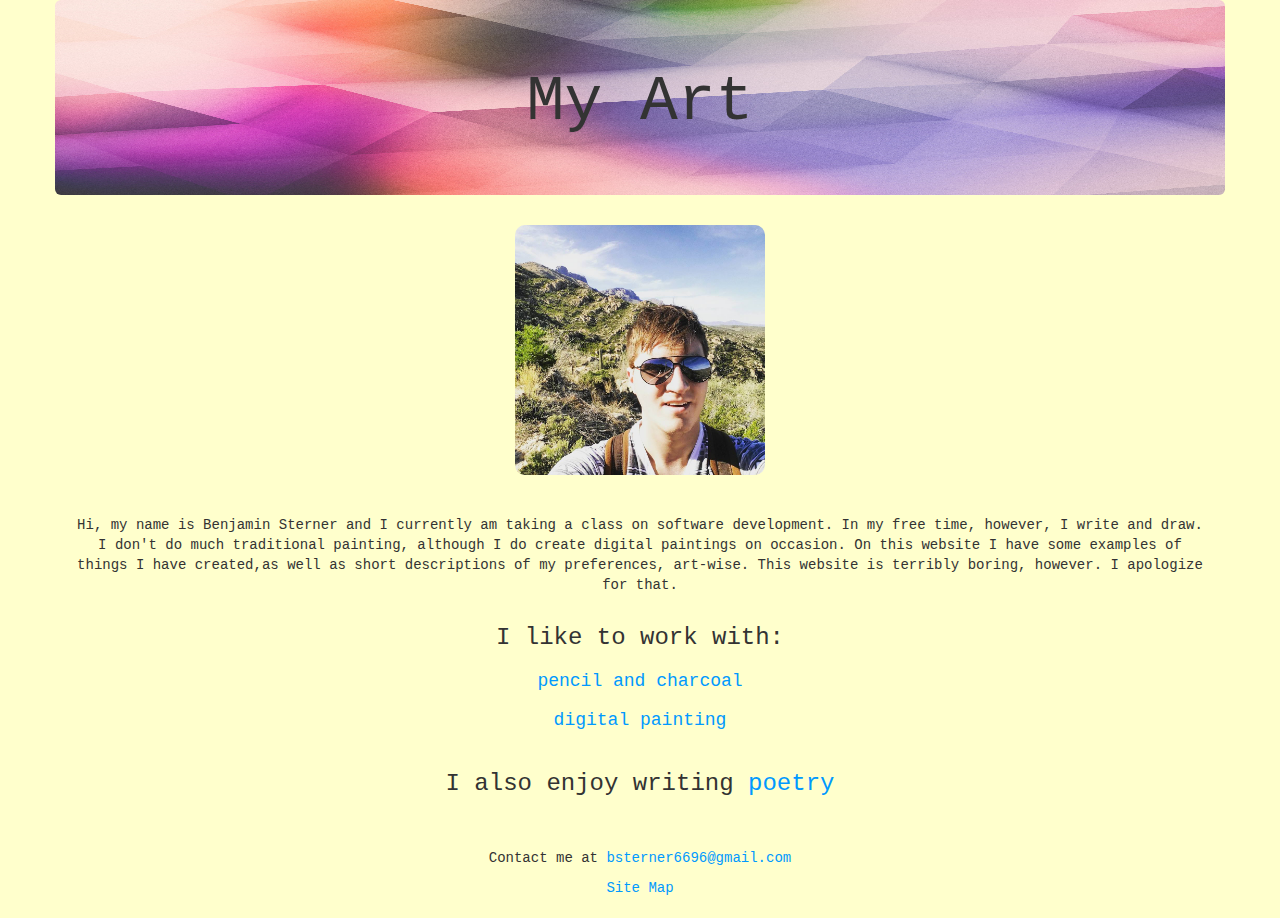
<file: index.html>
<!DOCTYPE html>
<html>
	<head>
		<meta charset="UTF-8">
		<title>My Art</title>
		<meta name="description" content ="An introductory page about my artistic interests">
		<meta name = "keywords" content="ben, hobby">
		<meta name="author" content="Ben">
		<meta http-equiv="X-UA-Compatible" content="IE=edge">
		<link href="https://maxcdn.bootstrapcdn.com/bootstrap/3.3.6/css/bootstrap.min.css" rel="stylesheet">
		<link rel="stylesheet" type="text/css" href="stylesheet.css">
	</head>
	<body>
		<div class="container">		
			<div class="row">
					<div class="jumbotron text-center bgPretty">				
						<h1>My Art</h1>
					</div>
			</div>
			<div class="row">
				<div class="col-sm-12 text-center">
					<img class="picMe" src="me.jpg" alt="a photo of me in Arizona" title="a photo of me in Arizona">
				</div>
			</div>
			<br>
			<br>
			<div class="row">
				<div class="col-sm-12 text-center">
					<p>Hi, my name is Benjamin Sterner and I currently am taking a class on software development.  In my free time, however, I write and draw. I don't do much traditional painting, although I do create digital paintings on occasion.  On this website I have some examples of things I have created,as well as  short descriptions of my preferences, art-wise.  This website is terribly boring, however.  I apologize for that.</p>
				</div>
			</div>
			<div class="row">
				<div class="col-sm-12 text-center">
					<h3>I like to work with:
					<ul class="ulBlank list-unstyled">
						<li><a href="pencil.html">pencil and charcoal</a></li>
						<li><a href="digital.html">digital painting</a></li>
					</ul></h3>
				</div>
			</div>
			<div class="row">
				<div class="col-sm-12 text-center">
					<h3>I also enjoy writing <a href="poetry.html">poetry</a></h3>
				</div>
			</div>
			<br>
			<br>
			<div class="row">
				<div class="col-sm-12 text-center">
					<p>Contact me at <a href="mailto:bsterner6696@gmail.com" target="_blank">bsterner6696@gmail.com</a></p>
				</div>
			</div>
			<div class="row">
				<div class="col-sm-12 text-center">
					<a href="sitemap.html">Site Map</a>
				</div>
			</div>
			<br>
		</div>
	</body>
</html>
</file>
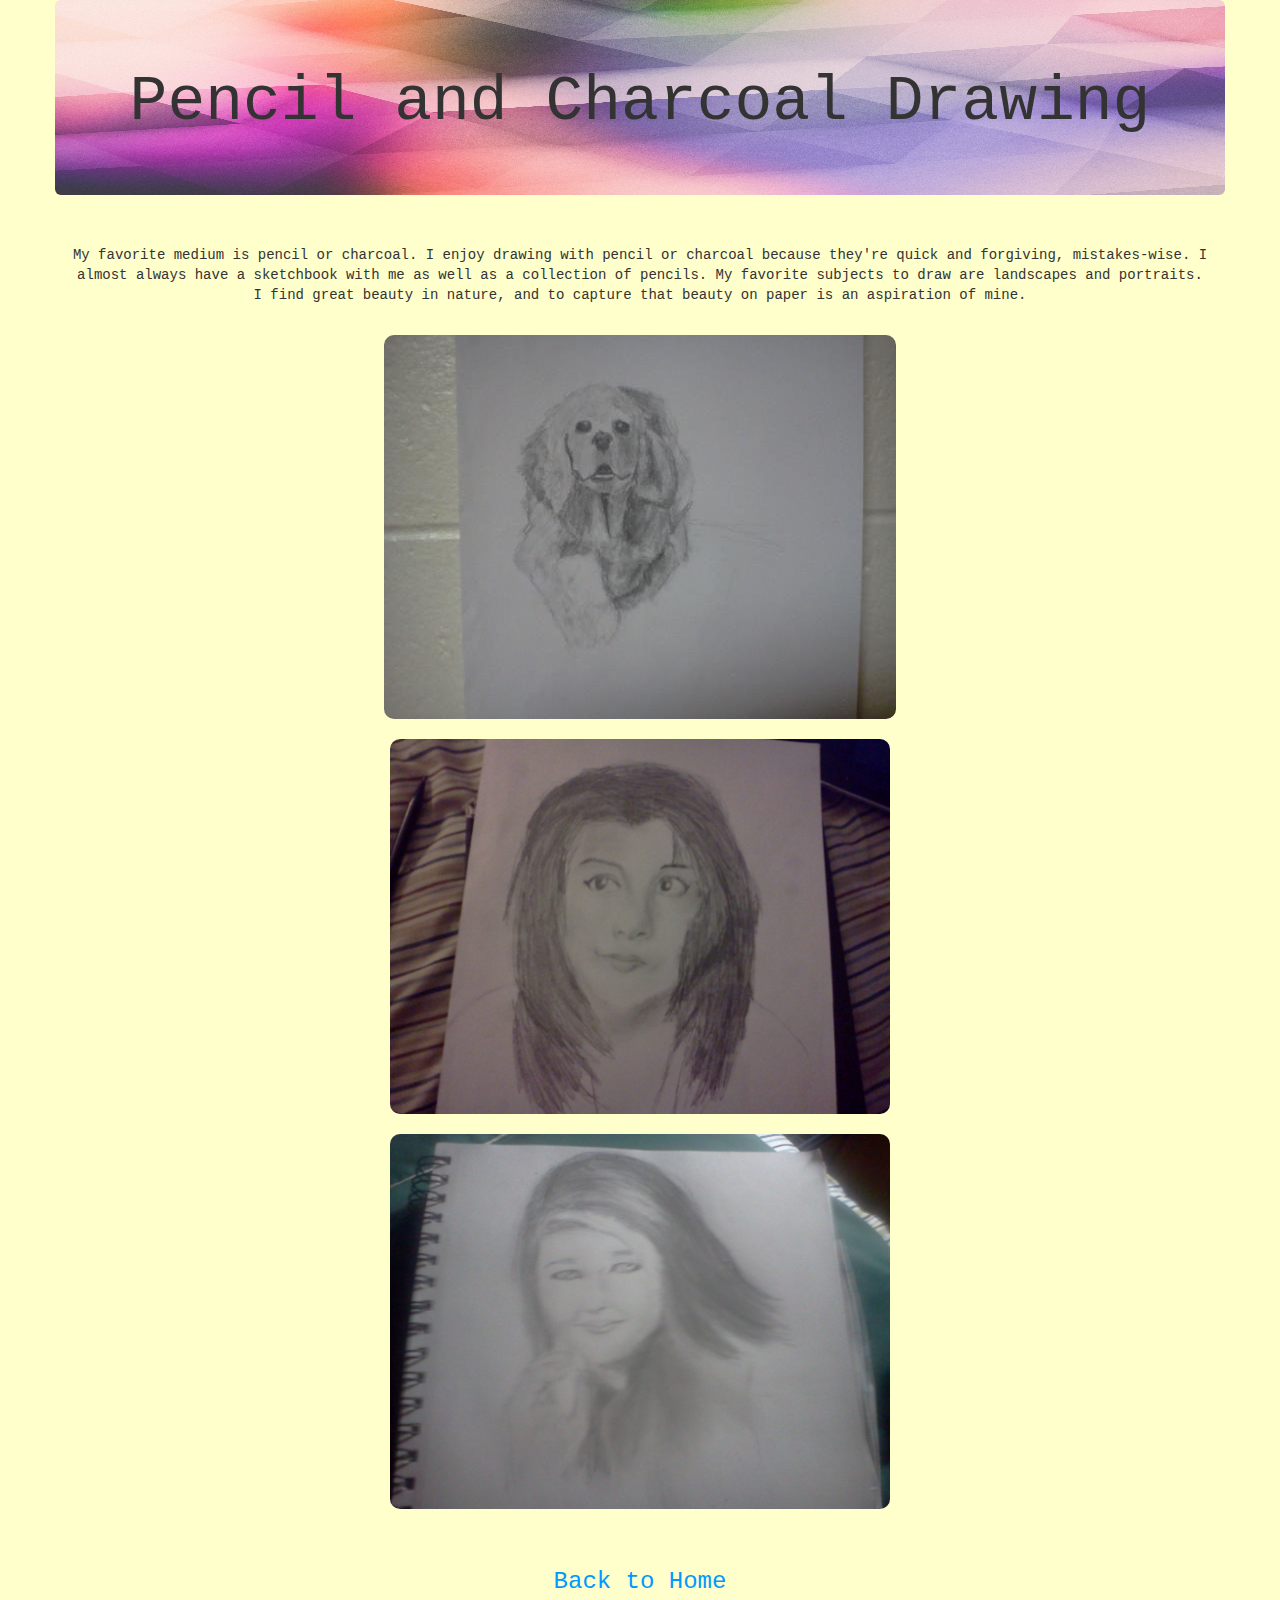
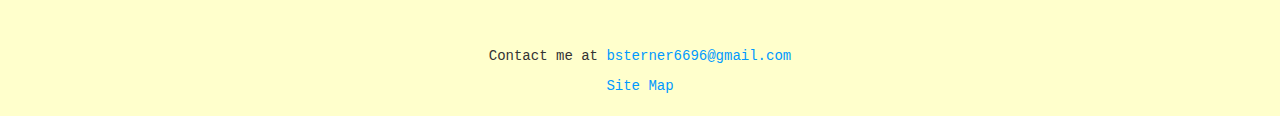
<file: pencil.html>
<!DOCTYPE html>
<html>
	<head>
		<meta charset="UTF-8">
		<title>Pencil and Charcoal</title>
		<meta name="description" content ="A description and some examples of my pencil and charcoal drawings">
		<meta name = "keywords" content="ben, hobby">
		<meta name="author" content="Ben">
		<meta http-equiv="X-UA-Compatible" content="IE=edge">
		<link href="https://maxcdn.bootstrapcdn.com/bootstrap/3.3.6/css/bootstrap.min.css" rel="stylesheet">
		<link rel="stylesheet" type="text/css" href="stylesheet.css">
	</head>
	<body>
	<div class="container">
		<div class="row">
			<div class="jumbotron text-center bgPretty">
					<h1>Pencil and Charcoal Drawing</h1>
			</div>
		</div>
		<br>
		<div class="row">
				<div class="col-sm-12 text-center">
					<p>My favorite medium is pencil or charcoal.  I enjoy drawing with pencil or charcoal because they're quick and forgiving, mistakes-wise.  I almost always have a sketchbook with me as well as a collection of pencils.  My favorite subjects to draw are landscapes and portraits.  I find great beauty in nature, and to capture that beauty on paper is an aspiration of mine.</p>
				</div>
			</div>
			<br>
			
			<div class="row">
				<div class="col-sm-12 text-center row-fluid">
					<div class="span3"><img class="img-responsive picDog" src="dog.jpg" alt="A drawing I did of my old dog." title="A drawing I did of my old dog."></div><br>		
					<div class="span3"><img class="img-responsive picStandard" src="portrait.jpg" alt="a portrait I drew for a friend" title="a portrait I drew for a friend"/></div><br>
					<div class="span3"><img class="img-responsive picStandard" src="portrait2.jpg" alt="Another portrait I drew for a friend." title="Another portrait I drew for a friend."></div>
				</div>
			</div>
			<br>
			<br>		
			<div class="row">
				<div class="col-sm-12 text-center">
					<h3><a href="index.html">Back to Home</a></h3>
				</div>
			</div>
			<br>
			<br>
			<div class="row">
				<div class="col-sm-12 text-center">
					<p>Contact me at <a href="mailto:bsterner6696@gmail.com" target="_blank">bsterner6696@gmail.com</a></p>
				</div>
			</div>
			<div class="row">
				<div class="col-sm-12 text-center">
					<a href="sitemap.html">Site Map</a>
				</div>
			</div>
			<br>
	</div>
	</body>
</html>
</file>
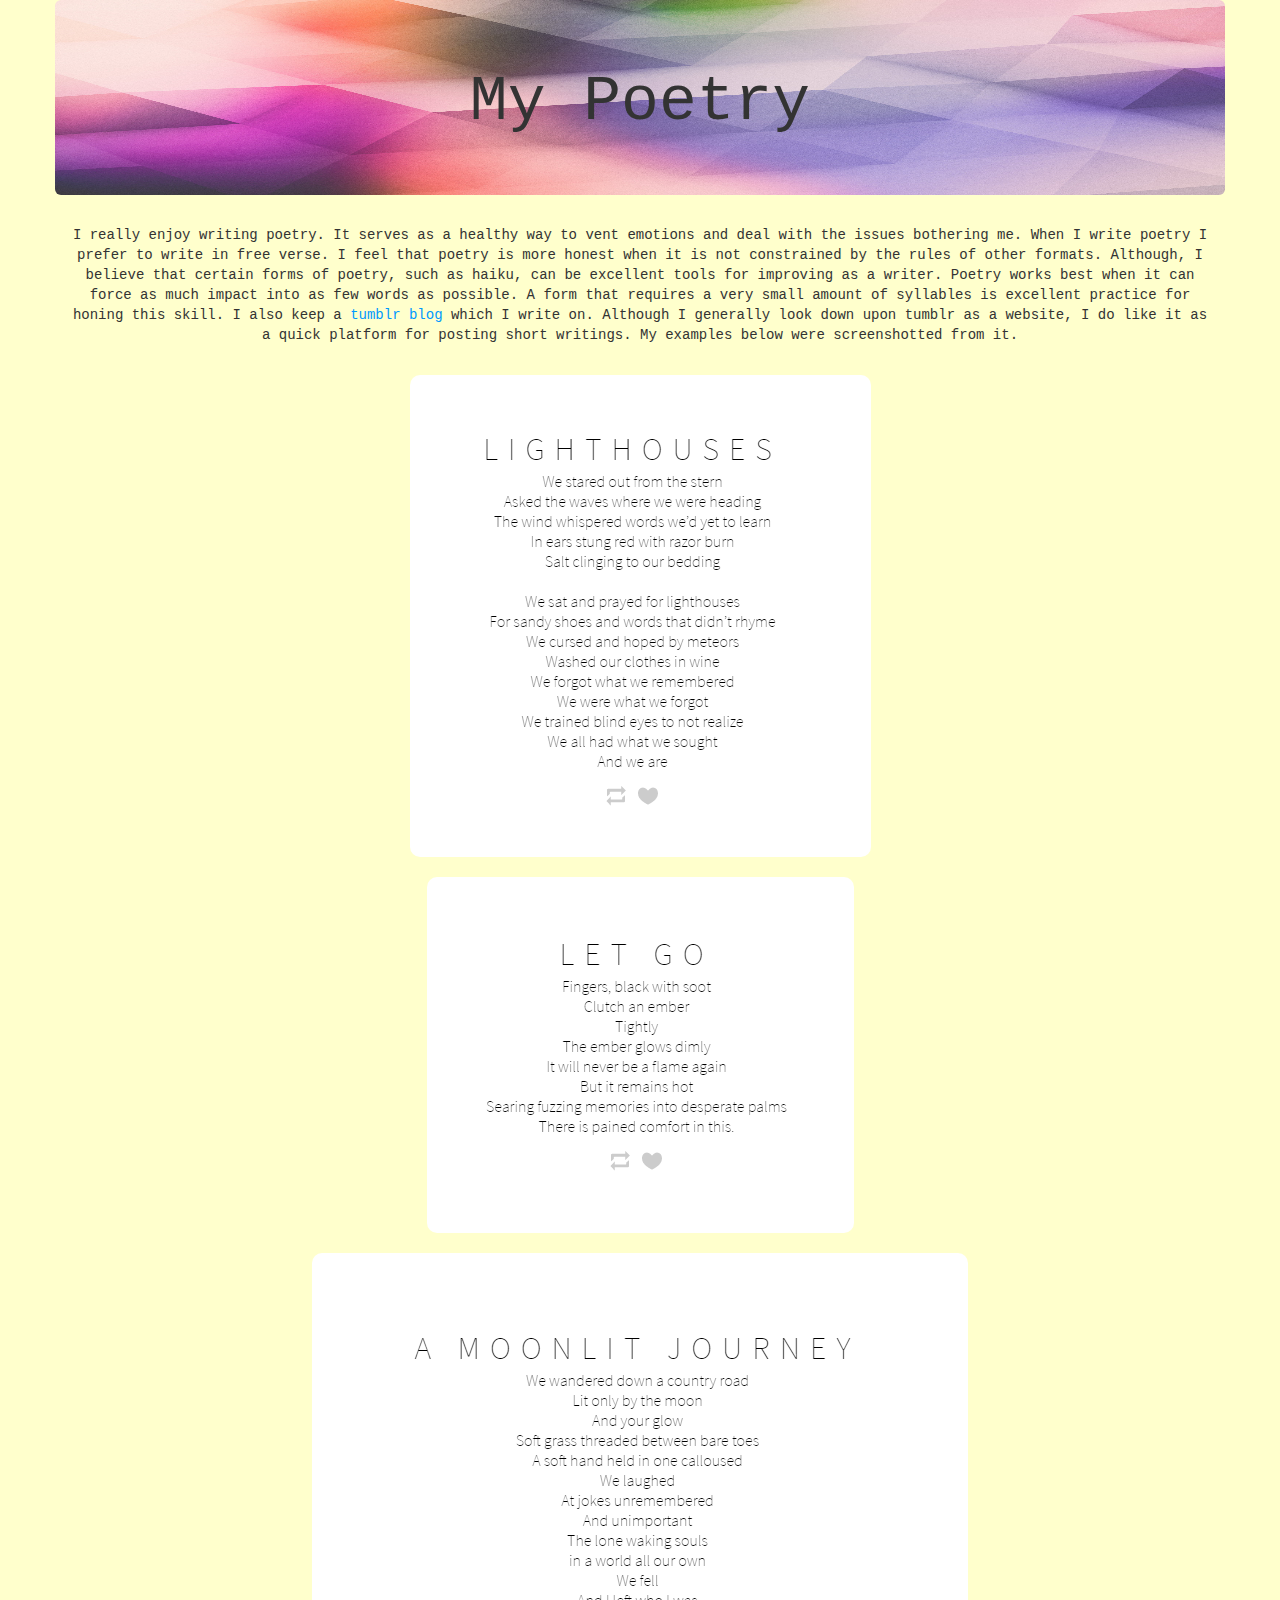
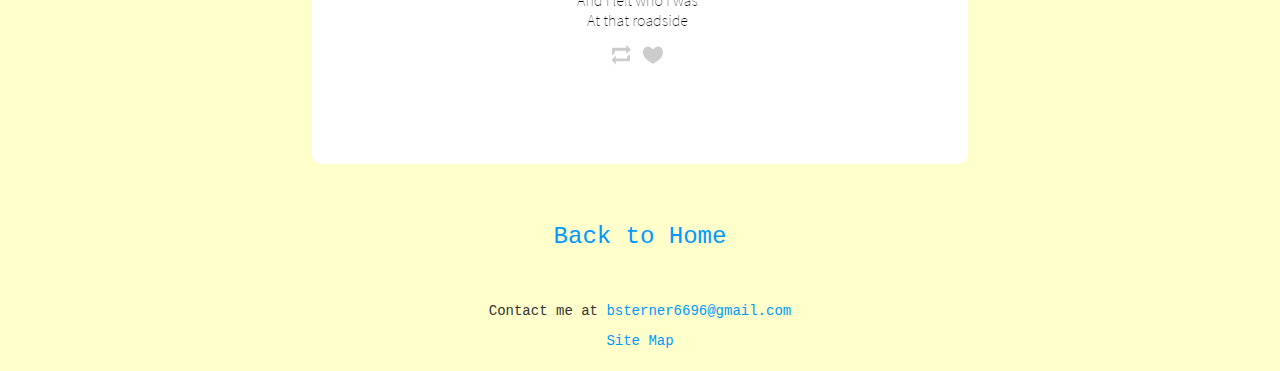
<file: poetry.html>
<!DOCTYPE html>
<html>
	<head>
		<meta charset="UTF-8">
		<title>Poetry</title>
		<meta name="description" content ="A description and some examples of my poetry">
		<meta name = "keywords" content="ben, hobby">
		<meta name="author" content="Ben">
		<meta http-equiv="X-UA-Compatible" content="IE=edge">
		<link href="https://maxcdn.bootstrapcdn.com/bootstrap/3.3.6/css/bootstrap.min.css" rel="stylesheet">
		<link rel="stylesheet" type="text/css" href="stylesheet.css">
	</head>
	<body>
		<div class="container">
			<div class="row">
				<div class="jumbotron text-center bgPretty">
					<h1>My Poetry</h1>
				</div>
			</div>
			<div class="row">
				<div class="col-sm-12 text-center">
					<p>I really enjoy writing poetry.  It serves as a healthy way to vent emotions and deal with the issues bothering me.  When I write poetry I prefer to write in free verse.  I feel that poetry is more honest when it is not constrained by the rules of other formats.  Although, I believe that certain forms of poetry, such as haiku, can be excellent tools for improving as a writer.  Poetry works best when it can force as much impact into as few words as possible.  A form that requires a very small amount of syllables is excellent practice for honing this skill.  I also keep a <a href="https://www.heraclesblanketfort.tumblr.com">tumblr blog</a> which I write on.  Although I generally look down upon tumblr as a website, I do like it as a quick platform for posting short writings.  My examples below were screenshotted from it.</p>
				</div>
			</div>
			<br>
			<div class="row">
				<div class="col-sm-12 text-center row-fluid">
					<div class="span3"><img class="img-responsive picDog" src="poem.png" alt="A poem I wrote" title="A Poem I wrote"/></div><br> <!-- I use .picDog as the class for these pictures, as it contains the attributes I require and was already created. -->
					<div class="span3"><img class="img-responsive picDog" src="poem2.png" alt="Another poem I wrote" title="Another Poem I wrote"/></div><br>
					<div class="span3"><img class="img-responsive picDog" src="poem3.png" alt="A third poem I wrote" title="A third Poem I wrote"/></div>
				</div>
			</div>
			<br>
			<br>
			<div class="row">
				<div class="col-sm-12 text-center">
					<h3><a href="index.html">Back to Home</a></h3>
				</div>
			</div>
			<br>
			<br>
			<div class="row">
				<div class="col-sm-12 text-center">
					<p>Contact me at <a href="mailto:bsterner6696@gmail.com" target="_blank">bsterner6696@gmail.com</a></p>
				</div>
			</div>
			<div class="row">
				<div class="col-sm-12 text-center">
					<a href="sitemap.html">Site Map</a>
				</div>
			</div>
			<br>
		</div>
	</body>
</html>
</file>
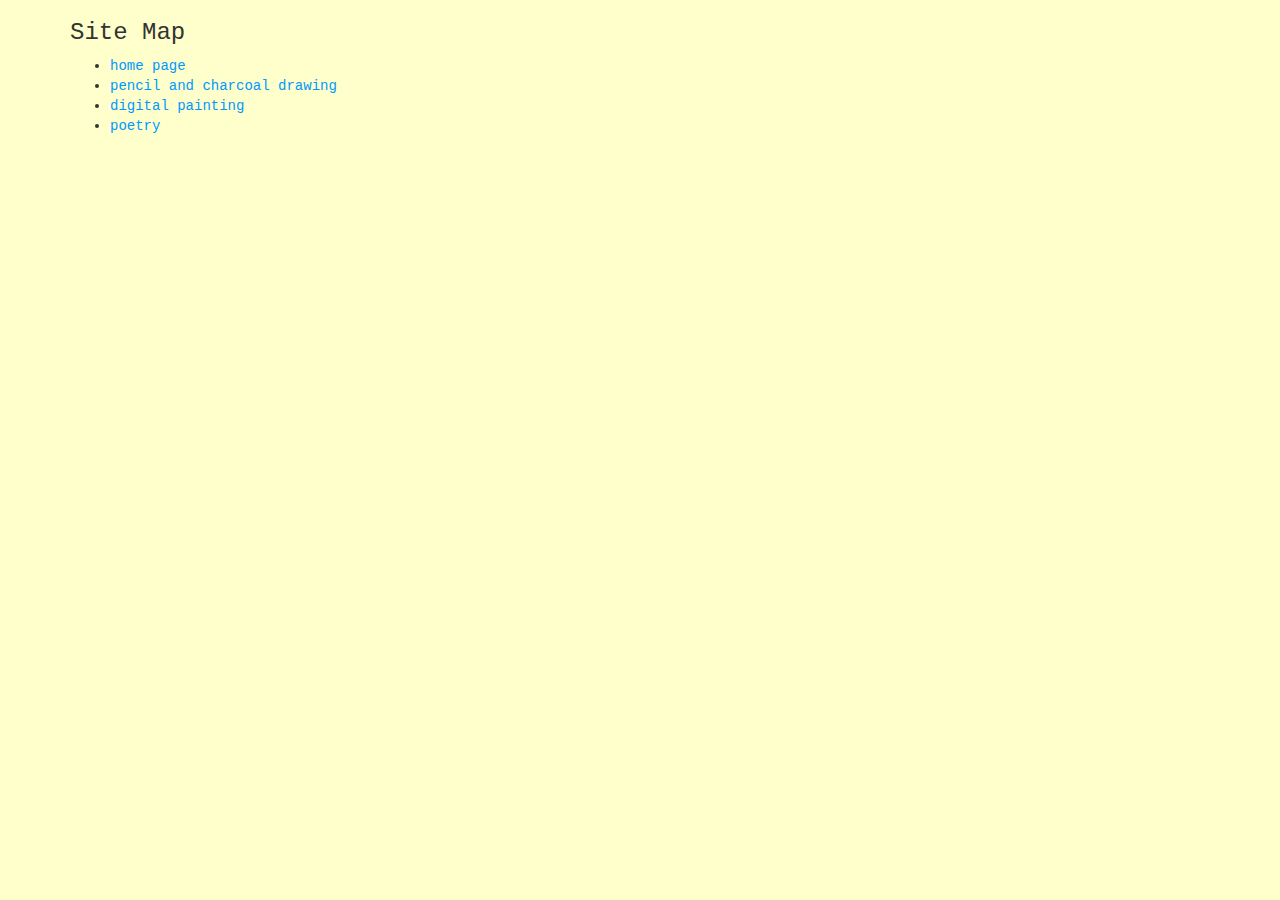
<file: sitemap.html>
<!DOCTYPE html>
<html>
	<head>
		<meta charset="UTF-8">
		<title>Sitemap</title>
		<meta name="description" content ="a sitemap">
		<meta name = "keywords" content="ben, hobby">
		<meta name="author" content="Ben">
		<meta http-equiv="X-UA-Compatible" content="IE=edge">
		<link href="https://maxcdn.bootstrapcdn.com/bootstrap/3.3.6/css/bootstrap.min.css" rel="stylesheet">
		<link rel="stylesheet" type="text/css" href="stylesheet.css">
	</head>	
	<body>
		<div class="container">
			<div class="row">
				<div class="col-sm-12">
					<h3>Site Map</h3>
				</div>
			</div>
			<div class="row">
				<div class="col-sm-12">
					<ul>
						<li><a href="index.html">home page</a></li>
						<li><a href="pencil.html">pencil and charcoal drawing</a></li>
						<li><a href="digital.html">digital painting</a></li>
						<li><a href="poetry.html">poetry</a></li>
					</ul>					
				</div>
			</div>
			<a href="wut.html"><div id="secretBox"></div></a>
		</div>
	</body>
</html>
</file>
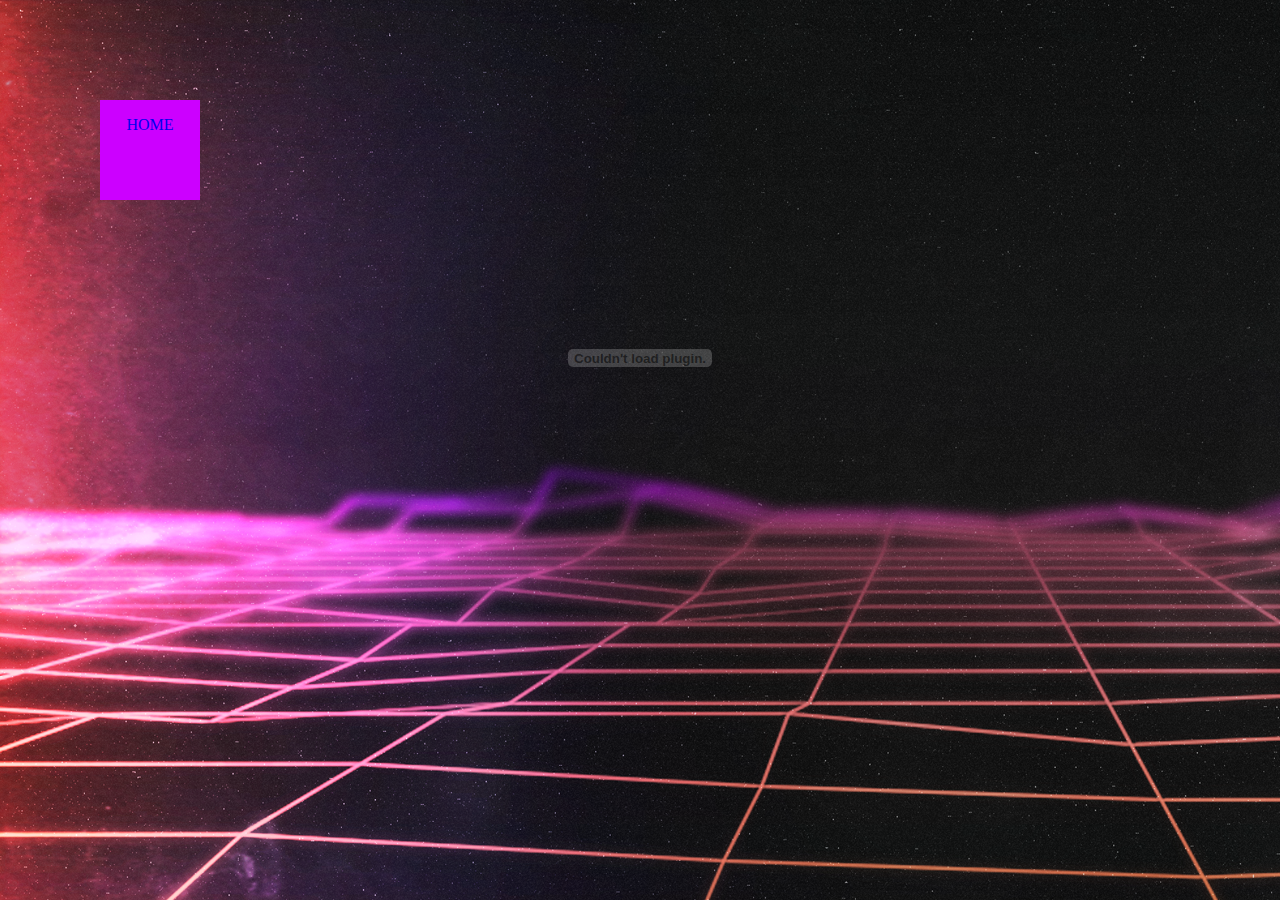
<file: wut.html>
<!DOCTYPE html>
<html>
	<head>
		<meta charset="UTF-8">
		<title>wut</title>
		<meta name="description" content ="secrets">
		<meta name = "keywords" content="ben, hobby">
		<meta name="author" content="Ben">
		<meta http-equiv="X-UA-Compatible" content="IE=edge">
		<link rel="stylesheet" type="text/css" href="wut.css">
	</head>
	<body>
		<div id="finn">
			<embed width="700px" height="700px" src="http://thebest404pageever.com/swf/TRANSCENDENTAL.swf">
		</div>
		<div class="homeRoot">
			<a href="index.html"><div class="homeRoot"><p>HOME</p></div></a>
		</div>
	</body>
</html>
</file>
<file: stylesheet.css>
* {
	font-family: Courier;
	cursor: url(cursor.png),auto;
}
body {
	background-color: #ffffcc;	
}
h1 {
	font-size: 400%;
}
.bgPretty {
	background-image: url("poke.jpg");
	background-color: #ffffcc;
	background-size: 100% 100%;
}
.picMe {
	max-height: 250px;
	border-radius: 10px;
}
.picStandard {
	border-radius: 10px;
	max-width: 500px;
	display: inline-block;
}
.picDog {
	border-radius: 10px;
	display: inline-block;
	max-width: 100%;
}
a {
	color:#0099ff;
	text-decoration:none;
}
a:hover {
	color: #00ff99;
}
a:visited {
	color:#0099ff;
}
a:visited:hover {
	color: #00ff99;
}
h3>ul>li {
	font-size: 75%;
	margin: 20px;
}
#secretBox {
	height:25px;
	width: 25px;
	background-color:#ffffcc;
	position: fixed;
	left: 200px;
	top: 600px;
}
#secretBox:hover {
	background-color:blue;
}
</file>
<file: wut.css>
#finn {
	text-align:center;
}
body {
	background-color: #333399;
	background-image:url("fancy.png");
}
.homeRoot {
	background-color:#cc00ff;
	height: 100px;
	width: 100px;
	text-align: center;
	position: fixed;
	top: 100px;
	left: 100px;
}
</file>
